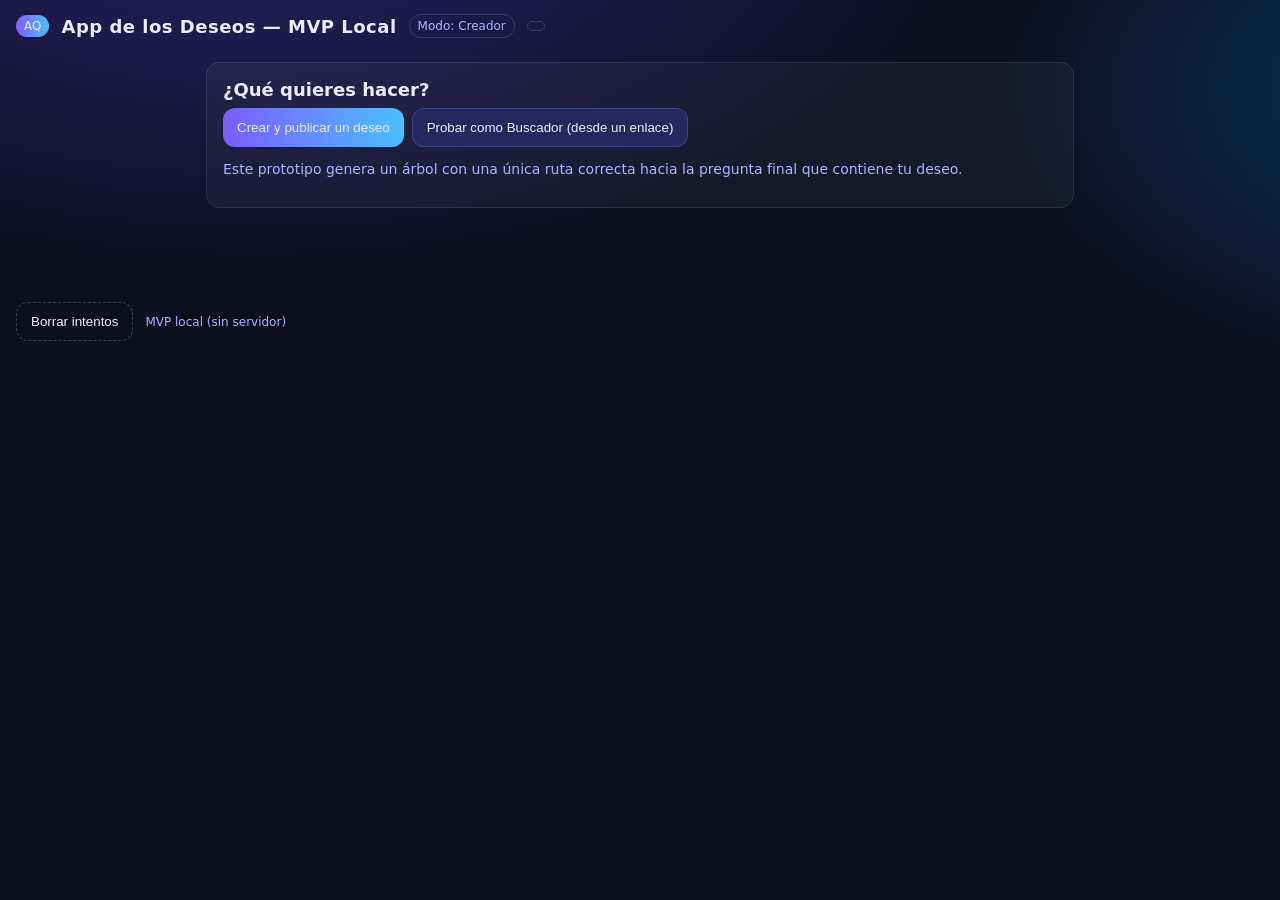
<file: Aq.html>
<!DOCTYPE html>
<html lang="es">
<head>
<meta charset="utf-8" />
<meta name="viewport" content="width=device-width,initial-scale=1" />
<title>AQ – App de los Deseos (MVP local)</title>
<style>
  :root{
    --bg:#0e1020; --panel:#151838; --ink:#e9ecff; --muted:#aab1ff;
    --accent:#7c5cff; --accent2:#4cc0ff; --ok:#46d39a; --warn:#ffbf69; --err:#ff6b6b;
    --card:#1b1f46; --btn:#232861;
  }
  *{box-sizing:border-box}
  html,body{height:100%}
  body{
    margin:0; font-family:system-ui,-apple-system,Segoe UI,Roboto,Inter,Ubuntu,Arial;
    color:var(--ink); background: radial-gradient(1200px 600px at 20% -10%, #281f63 0%, transparent 60%),
               radial-gradient(900px 500px at 120% 10%, #0b3a63 0%, transparent 60%),
               var(--bg);
  }
  header,footer{padding:14px 16px; background:transparent; display:flex; align-items:center; gap:12px}
  header h1{margin:0; font-size:18px; letter-spacing:.5px}
  header .badge{padding:4px 8px; border-radius:999px; background:linear-gradient(90deg,var(--accent),var(--accent2)); font-size:12px}
  main{max-width:900px; margin:10px auto 80px; padding:0 16px}
  .grid{display:grid; gap:16px}
  .panel{background:rgba(255,255,255,.04); border:1px solid rgba(255,255,255,.08); border-radius:14px; padding:16px}
  .title{font-size:18px; margin:0 0 8px}
  .muted{color:var(--muted); font-size:14px}
  label{font-size:13px; color:var(--muted)}
  input[type="text"],input[type="email"],textarea,select{
    width:100%; padding:12px 12px; border-radius:10px; border:1px solid rgba(255,255,255,.12);
    background:rgba(255,255,255,.03); color:var(--ink); outline:none; font-size:14px;
  }
  textarea{min-height:96px; resize:vertical}
  .row{display:grid; grid-template-columns:1fr 1fr; gap:12px}
  .row-4{display:grid; grid-template-columns:1fr 1fr 1fr 1fr; gap:8px}
  .btn{
    display:inline-flex; align-items:center; justify-content:center; gap:8px;
    padding:11px 14px; border-radius:12px; background:var(--btn); color:var(--ink);
    border:1px solid rgba(255,255,255,.12); cursor:pointer; user-select:none; text-decoration:none;
  }
  .btn.primary{background:linear-gradient(90deg,var(--accent),var(--accent2)); border:none}
  .btn.ghost{background:transparent; border:1px dashed rgba(255,255,255,.2)}
  .btn.ok{background:linear-gradient(90deg,#20bf55,#01baef)}
  .btn.warn{background:linear-gradient(90deg,#ff8e53,#fe6b8b)}
  .pill{padding:4px 8px; border-radius:999px; border:1px solid rgba(255,255,255,.14); font-size:12px; color:var(--muted)}
  .list{display:flex; flex-wrap:wrap; gap:8px}
  .qcard{
    background:var(--card); border:1px solid rgba(255,255,255,.08); border-radius:14px; padding:14px; margin:8px 0;
  }
  .options{display:grid; gap:8px; margin-top:8px}
  .opbtn{padding:12px; border-radius:10px; background:rgba(255,255,255,.06); border:1px solid rgba(255,255,255,.1); cursor:pointer}
  .opbtn:hover{background:rgba(255,255,255,.1)}
  .hint{font-size:12px; color:var(--muted)}
  .success{color:var(--ok)} .error{color:var(--err)} .warn-t{color:var(--warn)}
  .center{text-align:center}
  code.small{font-size:12px; word-break:break-all; color:#d0d6ff}
  .hidden{display:none}
</style>
</head>
<body>
<header>
  <div class="badge">AQ</div>
  <h1>App de los Deseos — MVP Local</h1>
  <span class="pill">Modo: <span id="modeLabel">Creador</span></span>
  <span class="pill" id="treeInfo"></span>
</header>

<main class="grid">
  <section class="panel" id="modePicker">
    <h2 class="title">¿Qué quieres hacer?</h2>
    <div class="list">
      <button class="btn primary" id="goCreator">Crear y publicar un deseo</button>
      <button class="btn" id="goConsumer">Probar como Buscador (desde un enlace)</button>
    </div>
    <p class="muted">Este prototipo genera un árbol con una única ruta correcta hacia la pregunta final que contiene tu deseo.</p>
  </section>

  <section class="panel hidden" id="creator">
    <h3 class="title">1) Compártenos tu deseo (máx. 300 caracteres)</h3>
    <textarea id="wishText" maxlength="300" placeholder="Ej.: Quiero encontrar un guitarrista para mi banda..."></textarea>

    <div class="row">
      <div>
        <label for="category">Categoría inicial</label>
        <select id="category">
          <option value="laboral">Laboral / Servicio</option>
          <option value="personal">Personal / Amistoso</option>
          <option value="formacion">Conocimiento / Formación</option>
          <option value="negocio">Propuesta de negocio</option>
        </select>
      </div>
      <div>
        <label for="depth">Cantidad de preguntas (mín. 12)</label>
        <input type="text" id="depth" value="12" />
      </div>
    </div>

    <h3 class="title">2) Pregunta final que contiene tu deseo</h3>
    <input id="finalQ" type="text" placeholder="Ej.: ¿Te gustaría ayudarme con...?" />
    <div class="row-4">
      <input id="finalA" type="text" placeholder="Opción A" />
      <input id="finalB" type="text" placeholder="Opción B" />
      <input id="finalC" type="text" placeholder="Opción C" />
      <input id="finalD" type="text" placeholder="Opción D (correcta)" />
    </div>
    <div class="row">
      <div>
        <label for="correct">¿Cuál opción revela el deseo?</label>
        <select id="correct">
          <option value="0">A</option>
          <option value="1">B</option>
          <option value="2">C</option>
          <option value="3" selected>D</option>
        </select>
      </div>
      <div class="center">
        <button class="btn ok" id="genBtn">Generar árbol con IA</button>
      </div>
    </div>

    <div id="preview" class="hidden">
      <h3 class="title">3) Vista previa rápida</h3>
      <div id="previewStats" class="muted"></div>
      <div class="qcard">
        <div class="muted">Pregunta 1:</div>
        <div><strong>¿Qué te interesa de mí?</strong></div>
        <ol class="muted">
          <li>A) Laboral / Servicio</li>
          <li>B) Personal / Amistoso</li>
          <li>C) Conocimiento / Formación</li>
          <li>D) Propuesta de negocio</li>
        </ol>
      </div>
      <button class="btn primary" id="publishBtn">Publicar y obtener enlace</button>
      <div id="publishOut" class="muted"></div>
    </div>
  </section>

  <section class="panel hidden" id="consumer">
    <h3 class="title">Responder cuestionario</h3>
    <div id="linkLoad" class="qcard">
      <div id="linkStatus" class="hint"></div>
    </div>

    <div id="emailGate" class="qcard hidden">
      <label for="email">Ingresa tu correo para participar (1 intento)</label>
      <input type="email" id="email" placeholder="tucorreo@ejemplo.com" />
      <button class="btn ok" id="startQuiz">Comenzar</button>
      <div id="emailMsg" class="hint"></div>
    </div>

    <div id="runQuiz" class="hidden">
      <div id="qProg" class="muted"></div>
      <div id="qBox" class="qcard"></div>
    </div>

    <div id="endMsg" class="qcard hidden"></div>
  </section>
</main>

<footer>
  <button class="btn ghost" id="resetLS">Borrar intentos</button>
  <span class="hint">MVP local (sin servidor)</span>
</footer>

<script>
// Utilidades básicas
const $ = sel => document.querySelector(sel);
const show = (id, on=true)=>{const el=$(id);if(el)el.classList.toggle('hidden',!on);}
const uid = ()=>Math.random().toString(36).slice(2)+Date.now().toString(36);
function encodeData(o){return btoa(unescape(encodeURIComponent(JSON.stringify(o))));}
function decodeData(b){try{return JSON.parse(decodeURIComponent(escape(atob(b))));}catch(e){return null;}}
let TREE=null,QUIZ=null,TREE_ID=null;
const modeLabel=$("#modeLabel");
$("#goCreator").onclick=()=>{modeLabel.textContent="Creador";show("#modePicker",false);show("#creator",true);show("#consumer",false);};
$("#goConsumer").onclick=()=>{modeLabel.textContent="Buscador";show("#modePicker",false);show("#consumer",true);show("#creator",false);hydrate();};
const seed={laboral:["¿Prefieres tareas prácticas o estratégicas?","¿Dispones de unas horas semanales?"],
personal:["¿Te interesa una conexión amistosa?","¿Te nace ayudar desinteresadamente?"],
formacion:["¿Te gustaría enseñar o mentorizar?","¿Tienes habilidades para compartir?"],
negocio:["¿Buscas oportunidades con retorno?","¿Te atrae invertir en proyectos?"]};
function buildTree({wish,category,depth,finalQ,finalOps,correctIndex}){const n=Math.max(12,parseInt(depth||12));const nodes=[];
nodes.push({q:"¿Qué te interesa de mí?",options:["Laboral","Personal","Formación","Negocio"].map(t=>({t,next:1}))});
for(let i=1;i<n-1;i++){const q=seed[category][i%seed[category].length];
nodes.push({q,options:[{t:"Sí",next:i+1},{t:"Depende",next:"N"},{t:"No",next:"N"},{t:"Otra",next:"N"}]});}
const finalIndex=n-1;nodes[finalIndex]={q:finalQ,options:finalOps.map((t,i)=>({t,next:i===correctIndex?"S":"N"}))};
return{nodes,wish,depth:n,term:{S:{msg:"Gracias, tu participación fue registrada."},N:{msg:"Gracias por participar."}}};}
$("#genBtn").onclick=()=>{const w=$("#wishText").value.trim(),cat=$("#category").value,d=$("#depth").value.trim(),
fq=$("#finalQ").value.trim(),ops=[$("#finalA").value,$("#finalB").value,$("#finalC").value,$("#finalD").value].map(x=>x.trim()),
ci=parseInt($("#correct").value,10);if(!w||!fq||ops.some(x=>!x))return alert("Completa todos los campos");
TREE=buildTree({wish:w,category:cat,depth:d,finalQ:fq,finalOps:ops,correctIndex:ci});TREE_ID=uid();
$("#previewStats").innerHTML=`Árbol generado con ${TREE.depth} preguntas. Categoría: ${cat}`;show("#preview",true);};
$("#publishBtn").onclick=()=>{if(!TREE)return alert("Genera el árbol primero.");const data={id:TREE_ID,tree:TREE};
const hash=encodeData(data);const url=`${location.origin}${location.pathname}#${hash}`;$("#publishOut").innerHTML=
`<p><strong>Enlace:</strong></p><code class="small">${url}</code><p class="hint">Ábrelo en otra pestaña para probar como Buscador.</p>`;};
function hydrate(){const h=location.hash.replace("#","");if(!h)return $("#linkStatus").textContent="Sin datos.";
const data=decodeData(h);if(!data)return $("#linkStatus").textContent="Hash inválido.";TREE=data.tree;TREE_ID=data.id;$("#linkStatus").innerHTML="<span class='success'>Cuestionario cargado</span>";show("#emailGate",true);}
$("#startQuiz").onclick=()=>{const e=$("#email").value.trim().toLowerCase();if(!/^[^@\s]+@[^@\s]+\.[^@\s]+$/.test(e))return $("#emailMsg").textContent="Correo inválido";
const k=`aq_${TREE_ID}_${e}`;if(localStorage.getItem(k))return $("#emailMsg").innerHTML="<span class='warn-t'>Ya participaste.</span>";
localStorage.setItem(k,"run");QUIZ={email:e,node:0,key:k};show("#runQuiz",true);show("#emailGate",false);step();};
function step(){const box=$("#qBox");if(!TREE)return;const node=TREE.nodes[QUIZ.node];
if(QUIZ.node==="S"||QUIZ.node==="N"){end(QUIZ.node==="S");return;}
$("#qProg").textContent=`Pregunta ${QUIZ.node+1}/${TREE.depth}`;box.innerHTML=`<div><strong>${node.q}</strong></div>`;
const opts=document.createElement("div");opts.className="options";node.options.forEach(o=>{const b=document.createElement("button");
b.className="opbtn";b.textContent=o.t;b.onclick=()=>{QUIZ.node=o.next;step();};opts.appendChild(b);});box.appendChild(opts);}
function end(s){show("#runQuiz",false);show("#endMsg",true);$("#endMsg").innerHTML=`<div class='${s?'success':'muted'}'><strong>${TREE.term[s?'S':'N'].msg}</strong></div>`;}
$("#resetLS").onclick=()=>{localStorage.clear();alert("Intentos borrados");};
window.addEventListener("load",()=>{if(location.hash)$("#goConsumer").click();});
</script>
</body>
</html>
</file>
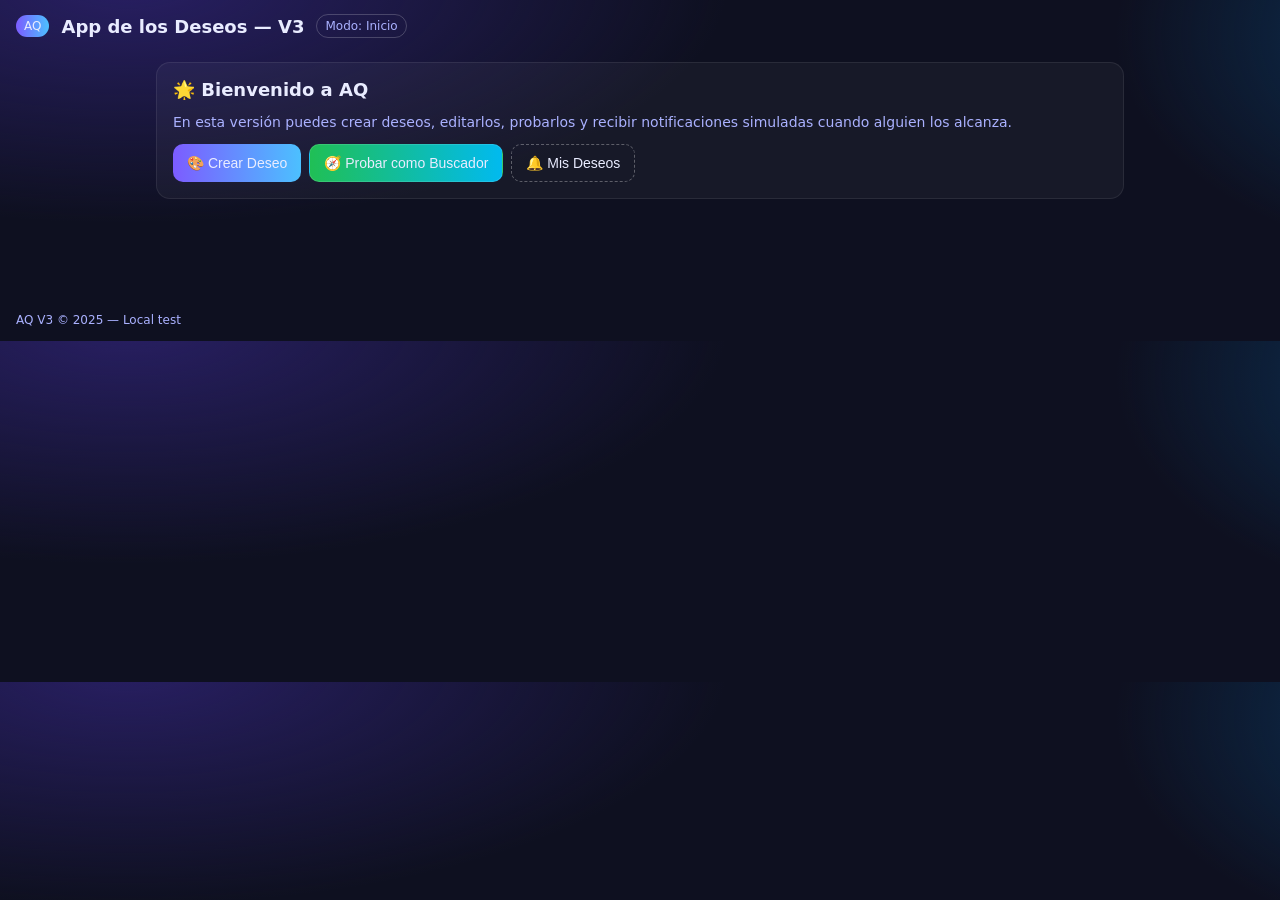
<file: Aq1.html>
<!DOCTYPE html>
<html lang="es">
<head>
<meta charset="utf-8"/>
<meta name="viewport" content="width=device-width,initial-scale=1"/>
<title>AQ – App de los Deseos (V3)</title>
<style>
:root{
  --bg:#0e1020; --panel:#151838; --ink:#e9ecff; --muted:#aab1ff;
  --accent:#7c5cff; --accent2:#4cc0ff; --ok:#46d39a; --warn:#ffbf69;
  --card:#1b1f46; --btn:#232861;
}
*{box-sizing:border-box}
body{
  margin:0;font-family:system-ui,Inter,Segoe UI,Roboto,Arial;color:var(--ink);
  background:radial-gradient(1000px 400px at 10% -5%,#281f63 0%,transparent 60%),
             radial-gradient(700px 400px at 120% 10%,#0b3a63 0%,transparent 60%),
             var(--bg)
}
header,footer{padding:14px 16px;display:flex;gap:12px;align-items:center;flex-wrap:wrap}
header .badge{padding:4px 8px;border-radius:999px;background:linear-gradient(90deg,var(--accent),var(--accent2));font-size:12px}
header h1{font-size:18px;margin:0}
.pill{padding:4px 8px;border:1px solid rgba(255,255,255,.2);border-radius:999px;color:var(--muted);font-size:12px}
main{max-width:1000px;margin:10px auto 100px;padding:0 16px}
.panel{background:rgba(255,255,255,.04);border:1px solid rgba(255,255,255,.08);border-radius:14px;padding:16px;margin-bottom:14px}
.title{margin:0 0 8px;font-size:18px}
.muted{color:var(--muted);font-size:14px}
.small{font-size:12px;color:var(--muted)}
input,textarea,select{
  width:100%;padding:10px 12px;border-radius:10px;border:1px solid rgba(255,255,255,.12);
  background:rgba(255,255,255,.03);color:var(--ink);font-size:14px;outline:none;
}
textarea{min-height:80px;resize:vertical}
.btn{display:inline-flex;align-items:center;justify-content:center;padding:10px 14px;
  border-radius:10px;background:var(--btn);color:var(--ink);border:1px solid rgba(255,255,255,.12);
  cursor:pointer;text-decoration:none;font-size:14px}
.btn.primary{background:linear-gradient(90deg,var(--accent),var(--accent2));border:none}
.btn.ok{background:linear-gradient(90deg,#20bf55,#01baef)}
.btn.warn{background:linear-gradient(90deg,#ff8e53,#fe6b8b)}
.btn.ghost{background:transparent;border:1px dashed rgba(255,255,255,.3)}
.qcard{background:var(--card);border:1px solid rgba(255,255,255,.08);border-radius:12px;padding:12px;margin:10px 0}
.options{display:grid;gap:8px;margin-top:8px}
.opbtn{padding:12px;border-radius:10px;background:rgba(255,255,255,.06);border:1px solid rgba(255,255,255,.12);cursor:pointer}
.opbtn:hover{background:rgba(255,255,255,.1)}
.hidden{display:none}
.success{color:var(--ok)}
.warn-t{color:var(--warn)}
.center{text-align:center}
</style>
</head>
<body>
<header>
  <div class="badge">AQ</div><h1>App de los Deseos — V3</h1>
  <span class="pill">Modo: <span id="modeLabel">Inicio</span></span>
</header>

<main>
  <section class="panel" id="menu">
    <h2 class="title">🌟 Bienvenido a AQ</h2>
    <p class="muted">En esta versión puedes crear deseos, editarlos, probarlos y recibir notificaciones simuladas cuando alguien los alcanza.</p>
    <div style="display:flex;gap:8px;flex-wrap:wrap">
      <button class="btn primary" id="btnCreator">🎨 Crear Deseo</button>
      <button class="btn ok" id="btnConsumer">🧭 Probar como Buscador</button>
      <button class="btn ghost" id="btnInbox">🔔 Mis Deseos</button>
    </div>
  </section>

  <!-- CREATOR -->
  <section class="panel hidden" id="creator">
    <h3 class="title">1) Escribe tu deseo</h3>
    <textarea id="wishText" placeholder="Ejemplo: Quiero encontrar un guitarrista para mi banda..."></textarea>

    <label>Categoría</label>
    <select id="category">
      <option value="laboral">Laboral / Servicio</option>
      <option value="personal">Personal / Amistoso</option>
      <option value="formacion">Conocimiento / Formación</option>
      <option value="negocio">Propuesta de negocio</option>
    </select>

    <label>Número de preguntas (mínimo 12)</label>
    <input id="depth" type="text" value="12"/>

    <h3 class="title">2) Pregunta final</h3>
    <input id="finalQ" type="text" placeholder="¿Te gustaría ayudarme con…?"/>
    <input id="finalA" type="text" placeholder="Opción A"/>
    <input id="finalB" type="text" placeholder="Opción B"/>
    <input id="finalC" type="text" placeholder="Opción C"/>
    <input id="finalD" type="text" placeholder="Opción D (correcta)"/>
    <label>Respuesta correcta</label>
    <select id="correct"><option>0</option><option>1</option><option>2</option><option selected>3</option></select>

    <div class="center" style="margin-top:10px">
      <button class="btn ok" id="genBtn">Generar Árbol + Editor</button>
    </div>

    <div id="editorArea" class="hidden">
      <h3 class="title">3) Editor de Preguntas</h3>
      <div id="questionList"></div>
      <div class="center" style="margin:10px 0">
        <button class="btn ghost" id="addQ">➕ Agregar pregunta</button>
      </div>
      <button class="btn primary" id="publishBtn">Publicar y Obtener Link</button>
      <div id="publishOut" class="small muted"></div>
    </div>
  </section>

  <!-- BUSCADOR -->
  <section class="panel hidden" id="consumer">
    <h3 class="title">🧭 Responder Cuestionario</h3>
    <textarea id="loadHash" placeholder="Pega el enlace o hash aquí..."></textarea>
    <button class="btn ok" id="loadBtn">Cargar Cuestionario</button>
    <div id="quizArea" class="hidden">
      <label>Tu correo</label>
      <input id="email" type="email" placeholder="correo@ejemplo.com"/>
      <button class="btn primary" id="startQuiz">Comenzar</button>
      <div id="quizBox" class="qcard hidden"></div>
      <div id="endMsg" class="qcard hidden"></div>
    </div>
  </section>

  <!-- BANDEJA -->
  <section class="panel hidden" id="inbox">
    <h3 class="title">🔔 Mis Deseos (notificaciones simuladas)</h3>
    <div id="notifList"></div>
    <div class="center"><button class="btn ghost" id="clearInbox">Borrar todas</button></div>
  </section>
</main>

<footer class="center small muted">AQ V3 © 2025 — Local test</footer>

<script>
const $=s=>document.querySelector(s);
const show=(s,on=true)=>{const el=$(s);if(el)el.classList.toggle('hidden',!on);}
const enc=o=>btoa(unescape(encodeURIComponent(JSON.stringify(o))));
const dec=b=>{try{return JSON.parse(decodeURIComponent(escape(atob(b))));}catch(e){return null;}};
const seed={
  laboral:["¿Prefieres tareas prácticas o estratégicas?","¿Dispones de unas horas semanales?"],
  personal:["¿Te interesa una conexión amistosa?","¿Compartirías tiempo y conversación?"],
  formacion:["¿Te gustaría enseñar o aprender algo nuevo?","¿Valoras procesos de práctica y feedback?"],
  negocio:["¿Buscas oportunidades con retorno?","¿Puedes aportar contactos o capital?"]
};
let TREE=null,TREE_ID=null,QUIZ=null;

// NAV
$("#btnCreator").onclick=()=>{show("#menu",false);show("#creator",true);$("#modeLabel").textContent="Creador";}
$("#btnConsumer").onclick=()=>{show("#menu",false);show("#consumer",true);$("#modeLabel").textContent="Buscador";}
$("#btnInbox").onclick=()=>{show("#menu",false);show("#inbox",true);$("#modeLabel").textContent="Bandeja";renderInbox();};

// CREATOR
function makeTree({wish,cat,d,finalQ,ops,ci}){
  const n=Math.max(12,parseInt(d||12));const nodes=[];
  nodes.push({q:"¿Qué te interesa de mí?",options:[
    {t:"Laboral / Servicio",next:1},{t:"Personal / Amistoso",next:1},
    {t:"Conocimiento / Formación",next:1},{t:"Propuesta de negocio",next:1}
  ]});
  for(let i=1;i<n-1;i++){
    const q=seed[cat][i%seed[cat].length];
    nodes.push({q,options:[{t:"Sí",next:i+1},{t:"No",next:"N"},{t:"Depende",next:"N"},{t:"Otra",next:"N"}]});
  }
  const f=n-1;
  nodes[f]={q:finalQ,options:ops.map((t,i)=>({t,next:i==ci?"S":"N"}))};
  return{nodes,wish,cat,depth:n,term:{S:{msg:"¡Deseo alcanzado!"},N:{msg:"Gracias por participar."}}};
}
$("#genBtn").onclick=()=>{
  const wish=$("#wishText").value.trim(),cat=$("#category").value,d=$("#depth").value.trim();
  const fq=$("#finalQ").value.trim(),ops=[$("#finalA").value,$("#finalB").value,$("#finalC").value,$("#finalD").value].map(x=>x.trim());
  const ci=parseInt($("#correct").value,10);
  TREE=makeTree({wish,cat,d,finalQ:fq,ops,ci});TREE_ID=Math.random().toString(36).slice(2);
  renderEditor();show("#editorArea",true);
};
function renderEditor(){
  const list=$("#questionList");list.innerHTML="";
  TREE.nodes.forEach((node,i)=>{
    if(i==0||i==TREE.nodes.length-1)return;
    const card=document.createElement("div");
    card.className="qcard";
    card.innerHTML=`<label>Pregunta ${i}</label><input data-qi="${i}" value="${node.q}"/>`;
    node.options.forEach((op,j)=>{
      const inp=document.createElement("input");
      inp.value=op.t;inp.placeholder=`Opción ${"ABCD"[j]}`;
      inp.oninput=e=>node.options[j].t=e.target.value;
      card.appendChild(inp);
    });
    const del=document.createElement("button");del.className="btn warn";del.textContent="Eliminar";
    del.onclick=()=>{TREE.nodes.splice(i,1);renderEditor();};
    card.appendChild(del);
    list.appendChild(card);
  });
}
$("#addQ").onclick=()=>{TREE.nodes.splice(TREE.nodes.length-1,0,{q:"Nueva pregunta",options:[{t:"Sí",next:TREE.nodes.length-1},{t:"No",next:"N"},{t:"Depende",next:"N"},{t:"Otra",next:"N"}]});renderEditor();};

$("#publishBtn").onclick=()=>{
  const hash=enc({id:TREE_ID,tree:TREE});
  const url=`${location.origin}${location.pathname}#${hash}`;
  $("#publishOut").innerHTML=`<div class='success'>Enlace generado:</div><code>${url}</code>
  <p>Puedes copiarlo y pegarlo abajo en el modo Buscador para probar.</p>`;
  saveToInbox(TREE_ID,TREE.wish);
};

// BUSCADOR
$("#loadBtn").onclick=()=>{
  const data=dec($("#loadHash").value.trim());if(!data){alert("Hash inválido");return;}
  TREE=data.tree;TREE_ID=data.id;$("#quizArea").classList.remove("hidden");
};
$("#startQuiz").onclick=()=>{QUIZ={node:0};show("#quizBox",true);nextQ();};
function nextQ(){
  if(QUIZ.node==="N"||QUIZ.node==="S"){finish(QUIZ.node==="S");return;}
  const node=TREE.nodes[QUIZ.node];const box=$("#quizBox");
  box.innerHTML=`<div><strong>${node.q}</strong></div>`;const div=document.createElement("div");div.className="options";
  node.options.forEach((op,i)=>{const b=document.createElement("button");b.className="opbtn";b.textContent=`${"ABCD"[i]}) ${op.t}`;
    b.onclick=()=>{QUIZ.node=op.next;nextQ();};div.appendChild(b);});
  box.appendChild(div);
}
function finish(success){
  show("#quizBox",false);const msg=$("#endMsg");msg.classList.remove("hidden");
  msg.innerHTML=success?`<div class='success'>${TREE.term.S.msg}</div>`:`<div>${TREE.term.N.msg}</div>`;
  if(success)addNotification(TREE_ID,TREE.wish,$("#email").value.trim());
}

// INBOX (notificaciones)
function addNotification(id,wish,email){
  const all=JSON.parse(localStorage.getItem("aq_inbox")||"[]");
  all.push({id,wish,email,date:new Date().toLocaleString()});
  localStorage.setItem("aq_inbox",JSON.stringify(all));
}
function saveToInbox(id,wish){
  const all=JSON.parse(localStorage.getItem("aq_created")||"[]");
  all.push({id,wish,date:new Date().toLocaleString()});
  localStorage.setItem("aq_created",JSON.stringify(all));
}
function renderInbox(){
  const list=$("#notifList");list.innerHTML="";
  const created=JSON.parse(localStorage.getItem("aq_created")||"[]");
  const notif=JSON.parse(localStorage.getItem("aq_inbox")||"[]");
  if(created.length==0){list.innerHTML="<p class='small'>No tienes deseos creados aún.</p>";return;}
  created.forEach(c=>{
    const matches=notif.filter(n=>n.id===c.id);
    const box=document.createElement("div");box.className="qcard";
    box.innerHTML=`<strong>Deseo:</strong> ${c.wish}<br><small>Public. ${c.date}</small><hr>
      ${matches.length?`<strong>Coincidencias:</strong><ul>${matches.map(m=>`<li>${m.email} (${m.date})</li>`).join("")}</ul>`:"<span class='muted'>Sin coincidencias aún.</span>"}`;
    list.appendChild(box);
  });
}
$("#clearInbox").onclick=()=>{localStorage.removeItem("aq_inbox");renderInbox();}
</script>
</body>
</html>
</file>
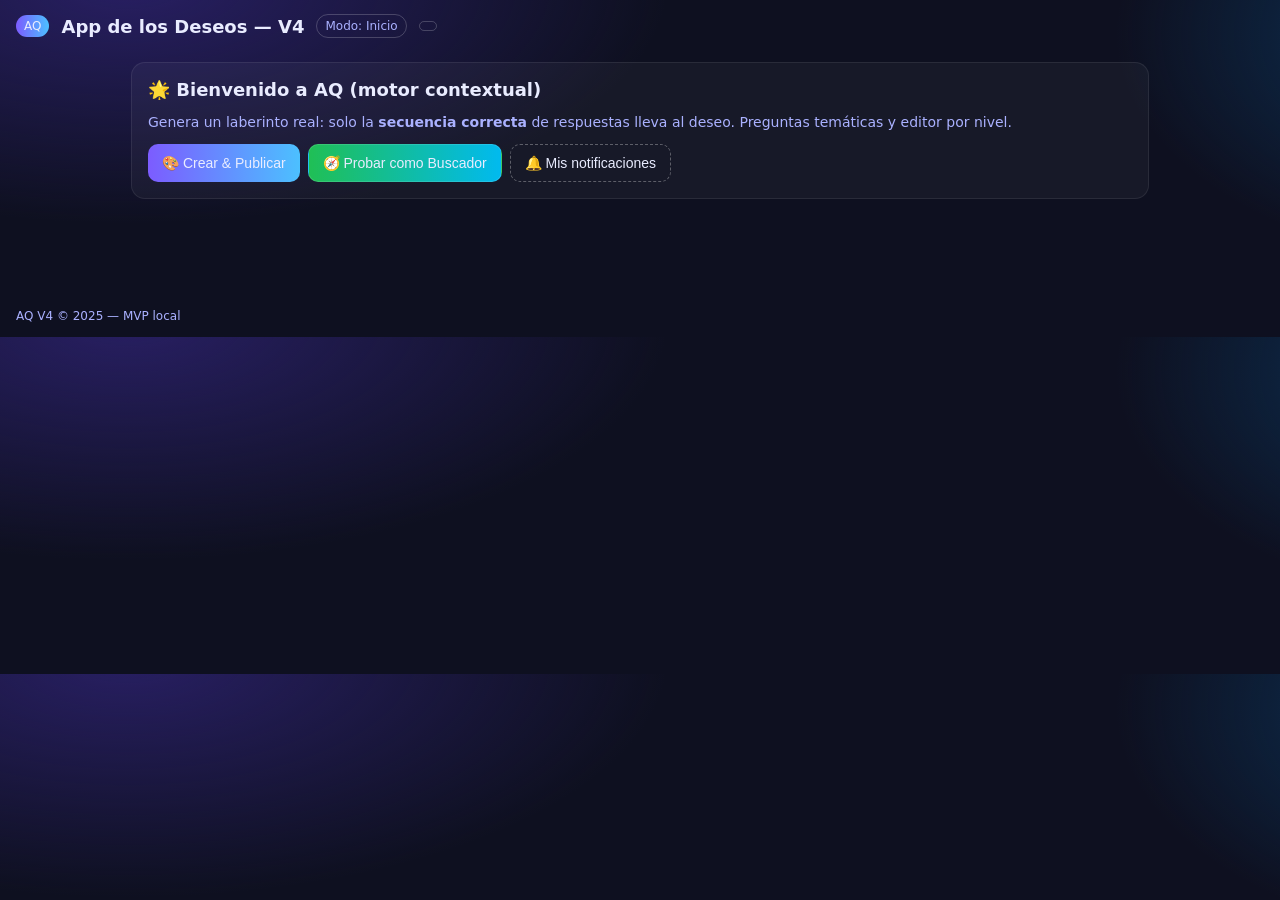
<file: aqv1.html>
<!DOCTYPE html>
<html lang="es">
<head>
<meta charset="utf-8"/>
<meta name="viewport" content="width=device-width,initial-scale=1"/>
<title>AQ – App de los Deseos (V4 motor contextual)</title>
<style>
:root{
  --bg:#0e1020; --panel:#151838; --ink:#e9ecff; --muted:#aab1ff;
  --accent:#7c5cff; --accent2:#4cc0ff; --ok:#46d39a; --warn:#ffbf69; --err:#ff6b6b;
  --card:#1b1f46; --btn:#232861;
}
*{box-sizing:border-box}
body{margin:0;font-family:system-ui,Inter,Segoe UI,Roboto,Arial;color:var(--ink);
  background:radial-gradient(900px 400px at 10% -5%,#281f63 0%,transparent 60%),
             radial-gradient(700px 400px at 120% 10%,#0b3a63 0%,transparent 60%),
             var(--bg)}
header,footer{padding:14px 16px;display:flex;gap:12px;align-items:center;flex-wrap:wrap}
header .badge{padding:4px 8px;border-radius:999px;background:linear-gradient(90deg,var(--accent),var(--accent2));font-size:12px}
header h1{font-size:18px;margin:0}
.pill{padding:4px 8px;border:1px solid rgba(255,255,255,.2);border-radius:999px;color:var(--muted);font-size:12px}
main{max-width:1050px;margin:10px auto 96px;padding:0 16px}
.panel{background:rgba(255,255,255,.04);border:1px solid rgba(255,255,255,.08);border-radius:14px;padding:16px;margin-bottom:14px}
.title{margin:0 0 8px;font-size:18px}
.muted{color:var(--muted);font-size:14px}
.small{font-size:12px;color:var(--muted)}
input,textarea,select{
  width:100%;padding:10px 12px;border-radius:10px;border:1px solid rgba(255,255,255,.12);
  background:rgba(255,255,255,.03);color:var(--ink);font-size:14px;outline:none;
}
textarea{min-height:80px;resize:vertical}
.btn{display:inline-flex;align-items:center;justify-content:center;padding:10px 14px;
  border-radius:10px;background:var(--btn);color:var(--ink);border:1px solid rgba(255,255,255,.12);
  cursor:pointer;text-decoration:none;font-size:14px}
.btn.primary{background:linear-gradient(90deg,var(--accent),var(--accent2));border:none}
.btn.ok{background:linear-gradient(90deg,#20bf55,#01baef)}
.btn.warn{background:linear-gradient(90deg,#ff8e53,#fe6b8b)}
.btn.ghost{background:transparent;border:1px dashed rgba(255,255,255,.3)}
.qcard{background:var(--card);border:1px solid rgba(255,255,255,.08);border-radius:12px;padding:12px;margin:10px 0}
.options{display:grid;gap:8px;margin-top:8px}
.opbtn{padding:12px;border-radius:10px;background:rgba(255,255,255,.06);border:1px solid rgba(255,255,255,.12);cursor:pointer}
.opbtn:hover{background:rgba(255,255,255,.1)}
.hidden{display:none}
.success{color:var(--ok)}
.warn-t{color:var(--warn)}
.center{text-align:center}
.map{font-family:ui-monospace,Consolas,monospace;white-space:pre;font-size:12px;line-height:1.35}
</style>
</head>
<body>
<header>
  <div class="badge">AQ</div><h1>App de los Deseos — V4</h1>
  <span class="pill">Modo: <span id="modeLabel">Inicio</span></span>
  <span class="pill" id="info"></span>
</header>

<main>
  <!-- MENU -->
  <section class="panel" id="menu">
    <h2 class="title">🌟 Bienvenido a AQ (motor contextual)</h2>
    <p class="muted">Genera un laberinto real: solo la <strong>secuencia correcta</strong> de respuestas lleva al deseo. Preguntas temáticas y editor por nivel.</p>
    <div style="display:flex;gap:8px;flex-wrap:wrap">
      <button class="btn primary" id="goCreator">🎨 Crear & Publicar</button>
      <button class="btn ok" id="goConsumer">🧭 Probar como Buscador</button>
      <button class="btn ghost" id="goInbox">🔔 Mis notificaciones</button>
    </div>
  </section>

  <!-- CREATOR -->
  <section class="panel hidden" id="creator">
    <h3 class="title">1) Escribe tu deseo</h3>
    <textarea id="wish" placeholder="Ej.: Quiero encontrar un guitarrista que quiera colaborar en un proyecto de rock experimental..."></textarea>

    <div class="qcard">
      <div class="small">La primera pregunta siempre es: <em>¿Qué te interesa de mí?</em> (Laboral/Personal/Formación/Negocio)</div>
      <div class="small">Selecciona la <strong>profundidad</strong> (niveles) del laberinto.</div>
    </div>

    <div style="display:grid;grid-template-columns:1fr 1fr;gap:12px">
      <div>
        <label>Niveles (12–50 recomendados)</label>
        <input id="levels" type="number" min="6" value="12"/>
      </div>
      <div>
        <label>Semillas (separadas por coma, opcional)</label>
        <input id="seeds" type="text" placeholder="música, colaboración, banda, ensayo"/>
        <div class="small">Si las dejas vacías, el sistema extrae temas del deseo.</div>
      </div>
    </div>

    <h3 class="title">2) Pregunta final</h3>
    <input id="finalQ" type="text" placeholder="¿Te gustaría ayudarme con…? (contiene el deseo)"/>
    <input id="opA" type="text" placeholder="Opción A"/>
    <input id="opB" type="text" placeholder="Opción B"/>
    <input id="opC" type="text" placeholder="Opción C"/>
    <input id="opD" type="text" placeholder="Opción D (suele ser la correcta)"/>
    <label>Respuesta correcta</label>
    <select id="finalCorrect"><option value="0">A</option><option value="1">B</option><option value="2">C</option><option value="3" selected>D</option></select>

    <div class="center" style="margin:10px 0">
      <button class="btn ok" id="gen">Generar Laberinto</button>
    </div>

    <!-- EDITOR -->
    <div id="editor" class="hidden">
      <h3 class="title">3) Editor por nivel (ruta correcta incluida)</h3>
      <div id="pathView" class="qcard map"></div>
      <div id="levelsList"></div>
      <div class="center" style="margin:10px 0">
        <button class="btn primary" id="publish">Publicar & Obtener enlace</button>
        <button class="btn ghost" id="mapBtn">Ver mapa</button>
      </div>
      <div id="publishOut" class="small muted"></div>
      <div id="mapView" class="qcard map hidden"></div>
    </div>
  </section>

  <!-- CONSUMER -->
  <section class="panel hidden" id="consumer">
    <h3 class="title">🧭 Modo Buscador</h3>
    <textarea id="hashIn" placeholder="Pega aquí el enlace con hash o solo el hash…"></textarea>
    <button class="btn ok" id="load">Cargar</button>

    <div id="quizArea" class="hidden">
      <label>Tu correo (para registrar la notificación si llegas)</label>
      <input id="email" type="email" placeholder="tucorreo@ejemplo.com"/>
      <button class="btn primary" id="start">Comenzar</button>

      <div id="qBox" class="qcard hidden"></div>
      <div id="endMsg" class="qcard hidden"></div>
    </div>
  </section>

  <!-- INBOX -->
  <section class="panel hidden" id="inbox">
    <h3 class="title">🔔 Notificaciones (simuladas)</h3>
    <div id="inboxList" class="qcard small">Aún no hay notificaciones.</div>
    <div class="center"><button class="btn ghost" id="clearInbox">Vaciar</button></div>
  </section>
</main>

<footer class="center small muted">AQ V4 © 2025 — MVP local</footer>

<script>
/* ===== Helpers ===== */
const $=s=>document.querySelector(s);
const show=(s,on=true)=>{const el=$(s);if(el)el.classList.toggle('hidden',!on);}
const uid=()=>Math.random().toString(36).slice(2)+Date.now().toString(36);
const enc=o=>btoa(unescape(encodeURIComponent(JSON.stringify(o))));
const dec=b=>{try{return JSON.parse(decodeURIComponent(escape(atob(b))));}catch(e){return null;}};
const cap=s=>s.charAt(0).toUpperCase()+s.slice(1);

/* ===== Estado ===== */
let TREE=null, TREE_ID=null, QUIZ=null;

/* ===== Navegación ===== */
$("#goCreator").onclick=()=>{toggle('creator');};
$("#goConsumer").onclick=()=>{toggle('consumer'); if(location.hash) { $("#hashIn").value=location.hash.slice(1);} };
$("#goInbox").onclick=()=>{toggle('inbox'); renderInbox();};
function toggle(id){["menu","creator","consumer","inbox"].forEach(x=>show("#"+x,false)); show("#"+id,true); $("#modeLabel").textContent=cap(id);}

/* ===== Motor contextual ===== */
function extraerTemas(deseo, semillas){
  if(semillas && semillas.trim()){
    return semillas.split(",").map(s=>s.trim().toLowerCase()).filter(Boolean).slice(0,8);
  }
  const palabras = deseo.toLowerCase().replace(/[^\p{L}\p{N}\s]/gu," ").split(/\s+/).filter(w=>w.length>3);
  const base = ["colaboración","aprender","crear","ayudar","explorar","compromiso","tiempo","recursos"];
  const set = Array.from(new Set(palabras.concat(base)));
  return set.slice(0,8);
}
const plantillasQ = [
  (t,i)=>`En relación con ${t}, ¿te motiva avanzar al siguiente paso?`,
  (t,i)=>`Para ti, ${t} requiere compromiso real ahora mismo?`,
  (t,i)=>`Si hablamos de ${t}, ¿podrías apoyar de forma constante?`,
  (t,i)=>`¿Te gustaría involucrarte activamente en ${t}?`,
];
const tonos = ["Sí, me interesa y puedo", "A veces", "Depende", "No, por ahora"];

function generarPregunta(tema, nivel){
  const tpl = plantillasQ[nivel % plantillasQ.length];
  const q = tpl(tema, nivel);
  const options = [0,1,2,3].map(j => tonos[j] + (j===0?`. Sobre todo en ${tema}.`:""));
  return {q, options};
}

/* Genera ruta y nodos: cada nivel una correcta (0..3) que avanza */
function generarArbolDeseo({deseo, niveles, semillas, finalQ, finalOps, finalCorrect}){
  const temas = extraerTemas(deseo, semillas);
  const pathCorrecto = Array.from({length: niveles-1}, ()=> Math.floor(Math.random()*4)); // sin contar la final
  const nodes = [];

  // Q0 fija
  nodes.push({
    q:"¿Qué te interesa de mí?",
    options:[
      {t:"Laboral / Servicio", next:1},
      {t:"Personal / Amistoso", next:1},
      {t:"Conocimiento / Formación", next:1},
      {t:"Propuesta de negocio", next:1},
    ]
  });

  // Niveles intermedios 1..niveles-2
  for(let i=1;i<niveles-1;i++){
    const tema = temas[(i-1) % temas.length];
    const {q, options} = generarPregunta(tema, i-1);
    const correct = pathCorrecto[i-1]; // 0..3
    const opts = options.map((t,j)=>({ t, next: j===correct ? i+1 : "NEUTRAL" }));
    nodes.push({ q, options: opts, correcta: correct, tema });
  }

  // Final
  const last = niveles-1;
  nodes[last] = {
    q: finalQ || "¿Te gustaría ayudar a materializar mi deseo?",
    options: finalOps.map((t,i)=>({ t, next: i===finalCorrect ? "SUCCESS" : "NEUTRAL" })),
    correcta: finalCorrect
  };

  return { nodes, deseo, pathCorrecto, depth: niveles,
           term: { SUCCESS:{msg:"¡Has llegado al deseo! Gracias por tu disposición."},
                   NEUTRAL:{msg:"Gracias por participar. Este camino no continúa."} } };
}

/* ===== Generación + Editor ===== */
$("#gen").onclick=()=>{
  const deseo=$("#wish").value.trim();
  const niveles=Math.max(6, parseInt($("#levels").value||12,10));
  const semillas=$("#seeds").value;
  const finalQ=$("#finalQ").value.trim()||"¿Te gustaría ayudar a materializar mi deseo?";
  const ops=[$("#opA").value,$("#opB").value,$("#opC").value,$("#opD").value].map(s=>s.trim()||"Opción");
  const finalCorrect=parseInt($("#finalCorrect").value,10);

  if(!deseo){ alert("Escribe el deseo."); return; }

  TREE_ID = uid();
  TREE = generarArbolDeseo({deseo, niveles, semillas, finalQ, finalOps:ops, finalCorrect});

  renderEditor();
  $("#info").textContent = `Niveles: ${TREE.depth}`;
  show("#editor", true);
};

function renderEditor(){
  // Vista del path
  const seq = TREE.nodes.slice(1, TREE.depth-1).map((n,i)=> "ABCD"[n.correcta]).join(" → ");
  $("#pathView").textContent = `Ruta correcta (por niveles): ${seq} → FINAL(${ "ABCD"[TREE.nodes[TREE.depth-1].correcta] })`;

  // Tarjetas editables
  const list = $("#levelsList"); list.innerHTML="";
  for(let i=1;i<TREE.depth-1;i++){
    const node = TREE.nodes[i];
    const card = document.createElement("div"); card.className="qcard";
    card.innerHTML = `
      <div class="small">Nivel ${i} — Tema: <em>${node.tema}</em></div>
      <label>Pregunta</label>
      <input type="text" data-q="${i}" value="${esc(node.q)}"/>
      <div style="display:grid;grid-template-columns:1fr 1fr;gap:8px;margin-top:8px">
        ${node.options.map((op,j)=>`
          <div>
            <label>Opción ${"ABCD"[j]}</label>
            <input type="text" data-op="${i}:${j}" value="${esc(op.t)}"/>
          </div>
        `).join("")}
      </div>
      <div style="margin-top:8px">
        <label>Opción correcta</label>
        <select data-correct="${i}">
          <option value="0" ${node.correcta===0?"selected":""}>A</option>
          <option value="1" ${node.correcta===1?"selected":""}>B</option>
          <option value="2" ${node.correcta===2?"selected":""}>C</option>
          <option value="3" ${node.correcta===3?"selected":""}>D</option>
        </select>
      </div>
    `;
    list.appendChild(card);
  }

  // Final editable
  const last = TREE.nodes[TREE.depth-1];
  const finalCard = document.createElement("div"); finalCard.className="qcard";
  finalCard.innerHTML = `
    <div class="small"><strong>FINAL</strong></div>
    <label>Pregunta final</label>
    <input type="text" data-q="final" value="${esc(last.q)}"/>
    <div style="display:grid;grid-template-columns:1fr 1fr;gap:8px;margin-top:8px">
      ${last.options.map((op,j)=>`
        <div>
          <label>Opción ${"ABCD"[j]}</label>
          <input type="text" data-op="final:${j}" value="${esc(op.t)}"/>
        </div>
      `).join("")}
    </div>
    <div style="margin-top:8px">
      <label>Opción correcta</label>
      <select data-correct="final">
        <option value="0" ${last.correcta===0?"selected":""}>A</option>
        <option value="1" ${last.correcta===1?"selected":""}>B</option>
        <option value="2" ${last.correcta===2?"selected":""}>C</option>
        <option value="3" ${last.correcta===3?"selected":""}>D</option>
      </select>
    </div>
  `;
  list.appendChild(finalCard);

  // Listeners de edición
  list.querySelectorAll('input[data-q]').forEach(inp=>{
    inp.oninput = (e)=>{
      const id = e.target.getAttribute('data-q');
      if(id==="final") TREE.nodes[TREE.depth-1].q = e.target.value;
      else TREE.nodes[+id].q = e.target.value;
    };
  });
  list.querySelectorAll('input[data-op]').forEach(inp=>{
    inp.oninput = (e)=>{
      const [id, j] = e.target.getAttribute('data-op').split(":");
      if(id==="final") TREE.nodes[TREE.depth-1].options[+j].t = e.target.value;
      else TREE.nodes[+id].options[+j].t = e.target.value;
    };
  });
  list.querySelectorAll('select[data-correct]').forEach(sel=>{
    sel.onchange = (e)=>{
      const id = e.target.getAttribute('data-correct');
      const idx = parseInt(e.target.value,10);
      if(id==="final"){
        const last = TREE.nodes[TREE.depth-1];
        last.correcta = idx;
        last.options.forEach((op,i)=> op.next = (i===idx) ? "SUCCESS" : "NEUTRAL");
      }else{
        const i = parseInt(id,10);
        TREE.nodes[i].correcta = idx;
        TREE.nodes[i].options.forEach((op,j)=> op.next = (j===idx) ? i+1 : "NEUTRAL");
      }
      renderEditor(); // refrescar ruta
    };
  });
}

/* ===== Publicación y mapa ===== */
$("#publish").onclick=()=>{
  const payload = { id:TREE_ID, v:4, tree:TREE };
  const url = `${location.origin}${location.pathname}#${enc(payload)}`;
  $("#publishOut").innerHTML = `<div class="success">Enlace generado:</div><code class="small">${url}</code>
    <p class="small">Cópialo y pruébalo en el modo Buscador.</p>`;
  // guardar "deseo publicado" para mostrar bandeja del creador
  const created = JSON.parse(localStorage.getItem("aq_created")||"[]");
  if(!created.find(x=>x.id===TREE_ID)){
    created.unshift({id:TREE_ID, wish:TREE.deseo, at:new Date().toLocaleString()});
    localStorage.setItem("aq_created", JSON.stringify(created));
  }
};
$("#mapBtn").onclick=()=>{
  const lines=[];
  lines.push(`Q0: ¿Qué te interesa de mí? -> Q1`);
  for(let i=1;i<TREE.depth-1;i++){
    const n=TREE.nodes[i];
    lines.push(`Q${i}: ${n.q}`);
    n.options.forEach((op,j)=>{
      const dest = op.next==="NEUTRAL" ? "Ø" : `Q${op.next}`;
      lines.push(`   ${"ABCD"[j]}: ${op.t} → ${dest}`);
    });
  }
  const f=TREE.nodes[TREE.depth-1];
  lines.push(`Q${TREE.depth-1} (FINAL): ${f.q}`);
  f.options.forEach((op,j)=> lines.push(`   ${"ABCD"[j]}: ${op.t} → ${j===f.correcta?"FIN✓":"Ø"}`));
  $("#mapView").textContent = lines.join("\n");
  show("#mapView",true);
};

/* ===== Modo Buscador ===== */
$("#load").onclick=()=>{
  const raw=$("#hashIn").value.trim();
  const b64 = raw.includes("#") ? raw.split("#").pop() : raw;
  const data = dec(b64);
  if(!data || !data.tree) { alert("Hash o enlace inválido."); return; }
  TREE = data.tree; TREE_ID = data.id;
  show("#quizArea", true);
};
$("#start").onclick=()=>{
  const email=$("#email").value.trim().toLowerCase();
  if(!/^[^\s@]+@[^\s@]+\.[^\s@]+$/.test(email)) { alert("Correo inválido"); return; }
  const key=`aq_attempt_${TREE_ID}_${email}`;
  if(localStorage.getItem(key)){ alert("Ya respondiste este cuestionario con ese correo."); return; }
  localStorage.setItem(key,"run");
  QUIZ = { email, node:0, key };
  runStep();
};
function runStep(){
  if(QUIZ.node==="NEUTRAL" || QUIZ.node==="SUCCESS"){ end(QUIZ.node==="SUCCESS"); return; }
  const node = TREE.nodes[QUIZ.node];
  $("#qBox").classList.remove("hidden");
  $("#qBox").innerHTML = `<div><strong>${node.q}</strong></div>`;
  const opts = document.createElement("div"); opts.className="options";
  node.options.forEach((op,i)=>{
    const b=document.createElement("button"); b.className="opbtn"; b.textContent=`${"ABCD"[i]}) ${op.t}`;
    b.onclick=()=>{ QUIZ.node = op.next; runStep(); };
    opts.appendChild(b);
  });
  $("#qBox").appendChild(opts);
}
function end(success){
  show("#qBox",false); show("#endMsg",true);
  $("#endMsg").innerHTML = success
    ? `<div class="success">${TREE.term.SUCCESS.msg}</div>`
    : `<div>${TREE.term.NEUTRAL.msg}</div>`;
  localStorage.setItem(QUIZ.key, success?"success":"done");
  if(success){ // registrar notificación simulada
    const inbox = JSON.parse(localStorage.getItem("aq_inbox")||"[]");
    inbox.unshift({ id:TREE_ID, email:QUIZ.email, at:new Date().toLocaleString(), wish:TREE.deseo });
    localStorage.setItem("aq_inbox", JSON.stringify(inbox));
  }
}

/* ===== Bandeja (simulada) ===== */
function renderInbox(){
  const created = JSON.parse(localStorage.getItem("aq_created")||"[]");
  const inbox = JSON.parse(localStorage.getItem("aq_inbox")||"[]");
  if(!created.length){ $("#inboxList").innerHTML="Aún no has publicado deseos."; return; }
  let html="";
  created.forEach(c=>{
    const matches = inbox.filter(n=>n.id===c.id);
    html += `<div class="qcard"><strong>Deseo:</strong> ${c.wish}<br><span class="small">Publicado: ${c.at}</span><hr>`;
    if(matches.length){
      html += `<div><strong>${matches.length}</strong> persona(s) llegó/aron al deseo:</div><ul class="small">` +
              matches.map(m=>`<li>${m.email} — ${m.at}</li>`).join("") + `</ul>`;
    }else{
      html += `<span class="small muted">Sin coincidencias aún.</span>`;
    }
    html += `</div>`;
  });
  $("#inboxList").innerHTML = html;
}
$("#clearInbox").onclick=()=>{ localStorage.removeItem("aq_inbox"); renderInbox(); };

/* ===== Util ===== */
function esc(s){return s.replace(/[&<>"]/g,c=>({"&":"&amp;","<":"&lt;",">":"&gt;","&quot;":"&quot;"}[c]));}
window.addEventListener("load",()=>{ if(location.hash) { toggle('consumer'); $("#hashIn").value=location.hash.slice(1); } });
</script>
</body>
</html>
</file>
